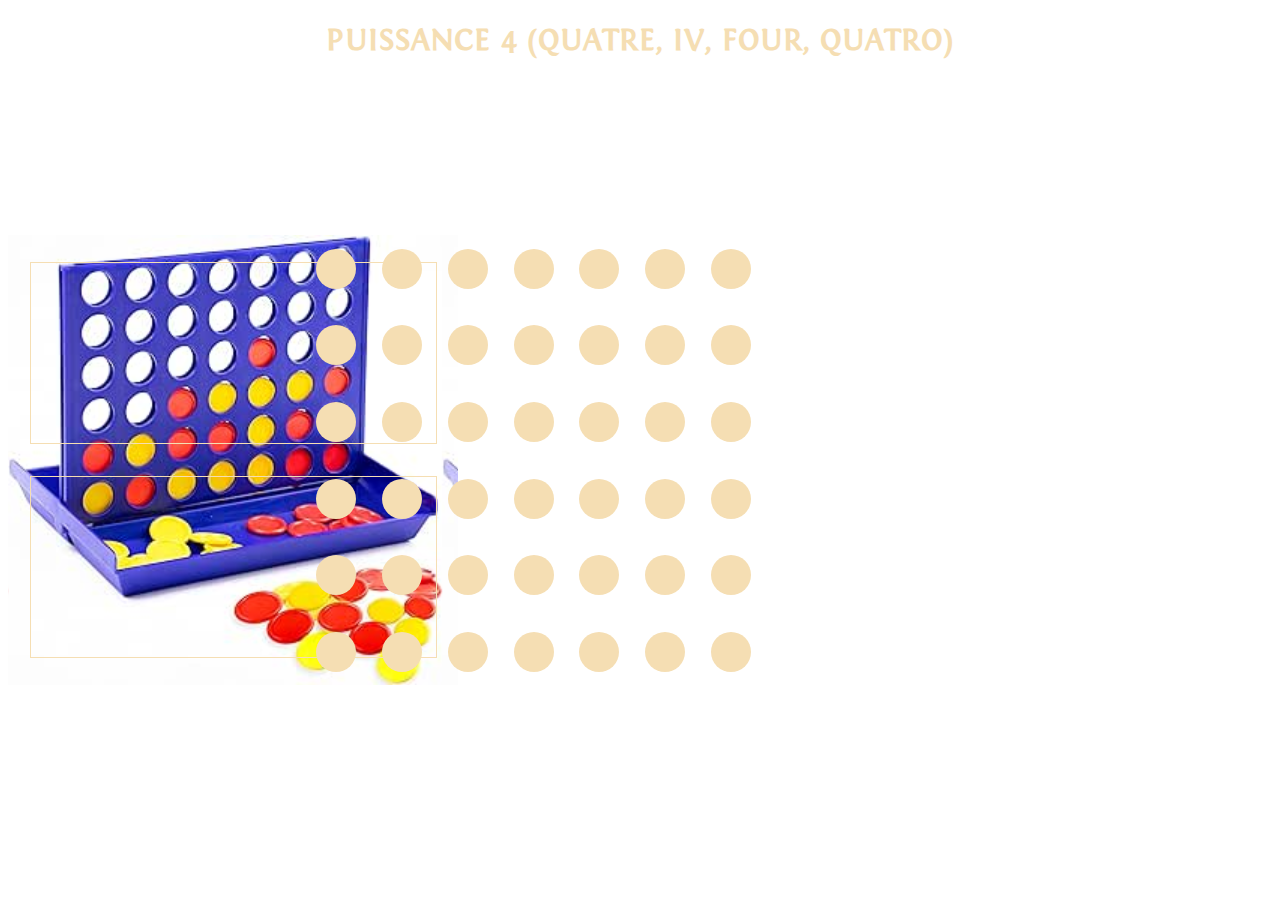
<file: Brief jeux vidéo JS natif/Html/index.html>
<!DOCTYPE html>
<html lang="fr">
  <head>
    <meta charset="UTF-8" />
    <meta name="viewport" content="width=device-width, initial-scale=1.0" />
    <title>Document</title>
    <link rel="stylesheet" href="../Style/style.css" />
  </head>
  <body>
    <h1>PUISSANCE 4 (QUATRE, IV, FOUR, QUATRO)</h1>
    <div class="sideBloc">
      <p class="joueur"></p>
      <p class="gagnant"></p>
    </div>
    <div id="board"></div>
  </body>
  <script src="../Script/script.js"></script>
</html>
</file>
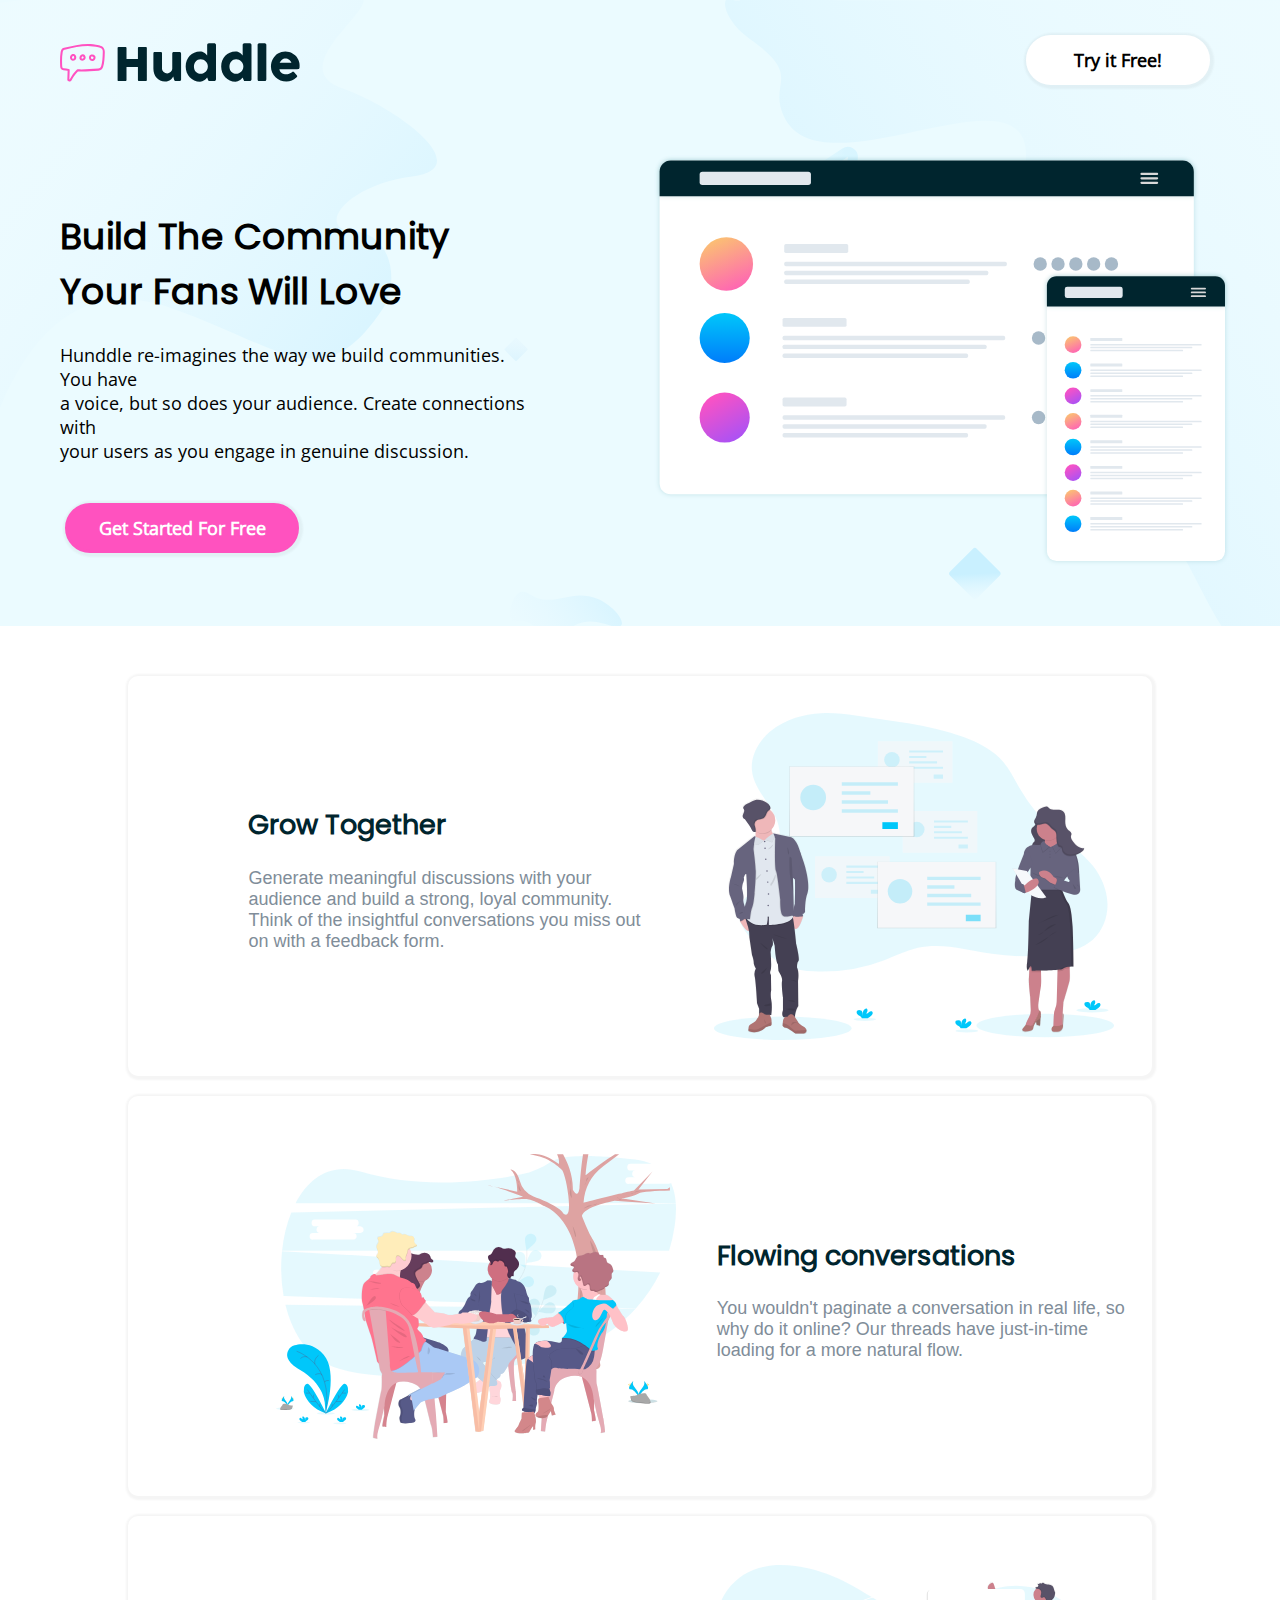
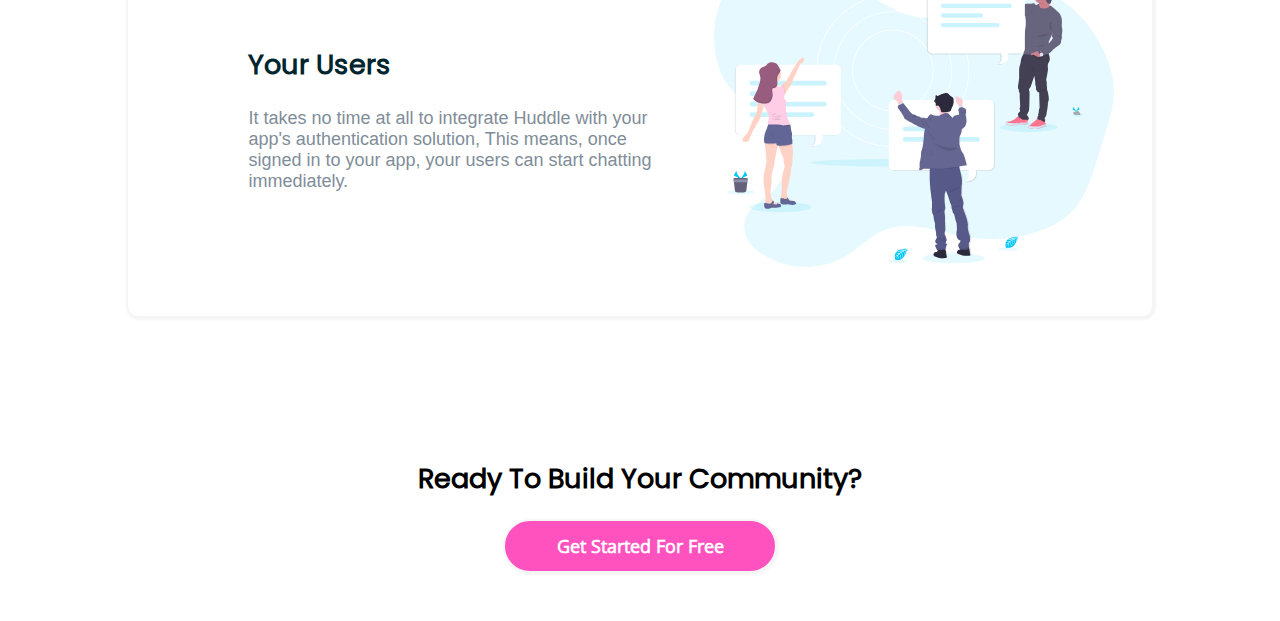
<file: html/indexFusion.html>
<!DOCTYPE html>
<html lang="en">
  <head>
    <meta charset="UTF-8" />
    <meta name="viewport" content="width=device-width, initial-scale=1.0" />
    <title>Hunddle</title>
    <link rel="stylesheet" href="../styles/stylefusion.css" />
    <link rel="stylesheet" href="../styles/reset.css" />
  </head>
  <body>
    <header>
      <div id="Bandeau">
        <img src="../medias/logo.svg" alt="Photo du logo" id="Logo" />
        <div id="TryIt" class="CallAction">Try it Free!</div>
      </div>

      <div id="HeaderBlocPrincipal">
        <div id="HeaderBlocGauche">
          <h1>
            Build The Community <br />
            Your Fans Will Love
          </h1>
          <p id="Text_Presentation">
            Hunddle re-imagines the way we build communities. You have <br />
            a voice, but so does your audience. Create connections with <br />
            your users as you engage in genuine discussion.
          </p>
          <div id="GetStart" class="CallAction">Get Started For Free</div>
        </div>

        <img
          src="../medias/illustration_mockups.svg"
          alt="Schéma du site"
          id="Board"
        />
      </div>
    </header>

    <main>
      <!-- Bloc Text + Image -->
      <div class="mainbloc1">
        <!-- Premier style de bloc texte a gauche image a droite -->
        <div class="blocinttext">
          <h2>Grow Together</h2>
          <p>
            Generate meaningful discussions with your audience and build a
            strong, loyal community. Think of the insightful conversations you
            miss out on with a feedback form.
          </p>
        </div>
        <div class="blocintimg">
          <img
            src="../medias/illustration_grow_together.svg"
            alt="photo de présentation"
          />
        </div>
      </div>
      <!-- Bloc Text + Image -->
      <div class="mainbloc1">
        <!-- Second type de bloc image a gauche text a droite -->
        <div class="blocintimg2">
          <img
            src="../medias/illustration_flowing_conversation.svg"
            alt="photo de présentation"
          />
        </div>
        <div class="blocinttext2">
          <h2>Flowing conversations</h2>
          <p>
            You wouldn't paginate a conversation in real life, so why do it
            online? Our threads have just-in-time loading for a more natural
            flow.
          </p>
        </div>
      </div>
      <!-- Bloc Text + Image -->
      <div class="mainbloc1">
        <!-- Premier style de bloc texte a gauche image a droite -->
        <div class="blocinttext">
          <h2>Your Users</h2>
          <p>
            It takes no time at all to integrate Huddle with your app's
            authentication solution, This means, once signed in to your app,
            your users can start chatting immediately.
          </p>
        </div>
        <div class="blocintimg">
          <img src="../medias/illustration_your_users.svg" alt="photo de présentation" />
        </div>
      </div>
      <div id="boutonCentral">
        <h2>Ready To Build Your Community?</h2>
        <div id="GetStart2" class="CallAction">Get Started For Free</div>
      </div>
    </main>

    <footer>

    </footer>
  </body>
</html>
</file>
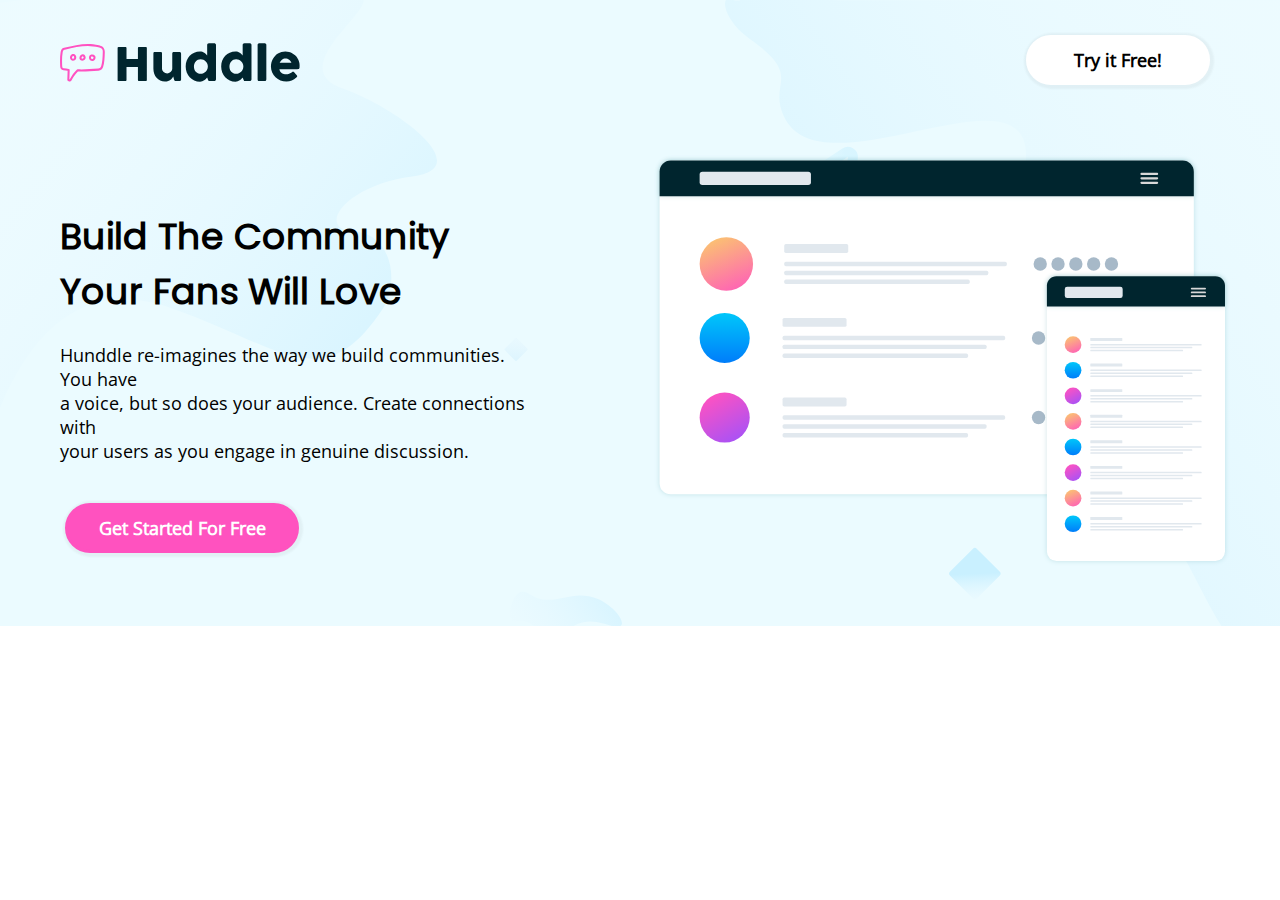
<file: html/indexHeader.html>
<!DOCTYPE html>
<html lang="en">
  <head>
    <meta charset="UTF-8" />
    <meta name="viewport" content="width=device-width, initial-scale=1.0" />
    <title>Hunddle</title>
    <link rel="stylesheet" href="../styles/styleHeader.css" />
    <link rel="stylesheet" href="../styles/reset.css" />
  </head>
  <body>
    <header>
      <div id="Bandeau">
        <img src="../medias/logo.svg" alt="Photo du logo" id="Logo" />
        <div id="TryIt" class="CallAction">Try it Free!</div>
      </div>

      <div id="HeaderBlocPrincipal">
        <div id="HeaderBlocGauche">
          <h1>
            Build The Community <br />
            Your Fans Will Love
          </h1>
          <p id="Text_Presentation">
            Hunddle re-imagines the way we build communities. You have <br />
            a voice, but so does your audience. Create connections with <br />
            your users as you engage in genuine discussion.
          </p>
          <div id="GetStart" class="CallAction">Get Started For Free</div>
        </div>

        <img
          src="../medias/illustration_mockups.svg"
          alt="Schéma du site"
          id="Board"
        />
      </div>
    </header>

    <main></main>

    <footer></footer>
  </body>
</html>
</file>
<file: Brief jeux vidéo JS natif/Style/style.css>
@font-face {
  font-family: "fontBG";
  src: url(../Font/Fontin-Regular.ttf) format("truetype");
}

body {
  height: 95vh;
  position: relative;
  background-size: 100%;
  font-family: fontBG;
}

h1 {
  color: wheat;
  display: flex;
  justify-content: center;
}

.emplacement {
  background-color: wheat;
  border-radius: 100%;
  height: 40px;
  width: 40px;
  justify-content: center;
  align-items: center;
}

#board {
  padding-left: 5px;
  position: absolute;
  right: 40%;
  top: 25%;
  justify-content: center;
  align-items: center;
  height: 50vh;
  width: 50vh;
  display: grid;
  grid-template-columns: repeat(7, 1fr);
  grid-template-rows: repeat(6, 1fr);
  grid-column-gap: 10px;
  grid-row-gap: 10px;
}

.sideBloc {
  display: flex;
  flex-direction: column;
  justify-content: center;
  align-items: center;
  position: absolute;
  top: 25%;
  background-image: url(../Médias/81g30gJ6F8L.__AC_SX300_SY300_QL70_ML2_.jpg);
  background-size: contain;
  width: 50vh;
  height: 50vh;
  justify-content: center;
}

.joueur {
  height: 40%;
  width: 90%;
  border: 1px solid wheat;
}

.gagnant {
  height: 40%;
  width: 90%;
  border: 1px solid wheat;
}
</file>
<file: styles/stylefusion.css>
/* Importation des polices en local */
@font-face {
  font-family: "Poppins";
  src: url("../fonts/Poppins-Regular.ttf") format("truetype");
}
@font-face {
  font-family: "OpenSans";
  src: url("../fonts/OpenSans-Regular.ttf") format("truetype");
}

/* CSS Header */


#Bandeau {
  display: flex;
  justify-content: space-between;
}
/* Taille de la grosse image de présentation */
#Board {
  object-fit: contain;
  width: 45%;
  margin-top: 70px;
  margin-right: 50px;
}

#HeaderBlocPrincipal {
  display: flex;
  justify-content: center;
}
header {
  background-image: url("../medias/background_desktop.svg");
  padding-bottom: 60px;
  background-color: hsl(193, 100%, 96%);
}
#HeaderBlocGauche {
  margin-right: 150px;
  margin-top: 100px;
  padding-left: 60px;
}
h1 {
  font-family: "Poppins", sans-serif;
  font-weight: 600;
}
body {
  font-family: "OpenSans", sans-serif;
  font-weight: 400;
  font-size: 18px;
}
#Logo {
  margin-top: 40px;
  margin-left: 60px;
  object-fit: contain;
}
/* Classe qui agit sur les boutons */
.CallAction {
  font-weight: 700;
}
#GetStart:hover {
  opacity: 0.6;
  cursor: pointer;
}
#GetStart2:hover {
  opacity: 0.6;
  cursor: pointer;
}
#TryIt:hover {
  opacity: 0.6;
  cursor: pointer;
}
/* Bouton try it */
#TryIt {
  margin-top: 35px;
  margin-right: 70px;
  border: solid;
  border-radius: 40px;
  background-color: white;
  padding: 10px 45px;
  border-color: white;
  box-shadow: 1px 1px 2px 3px hsla(0, 0%, 22%, 0.05);
  text-align: center;
}
/* Bouton get start */
#GetStart {
  border: solid;
  border-radius: 40px;
  background-color: hsl(322, 100%, 66%);
  border-color: hsl(322, 100%, 66%);
  box-shadow: 1px 1px 2px 3px hsla(0, 0%, 22%, 0.05);
  text-align: center;
  margin-right: 105px;
  margin-left: 105px;
  color: white;
  padding: 10px;
  position: relative;
  right: 100px;
  margin-top: 40px;
}
/* bouton get start au milieu de la page */
#GetStart2 {
  border: solid;
  border-radius: 40px;
  background-color: hsl(322, 100%, 66%);
  border-color: hsl(322, 100%, 66%);
  box-shadow: 1px 1px 2px 3px hsla(0, 0%, 22%, 0.05);
  text-align: center;
  margin-right: 105px;
  margin-left: 105px;
  color: white;
  padding: 10px;
  position: relative;
  margin-top: 0px;
  width: 244.067px;
}

/* Texte en dessous du h1 */
#Text_Presentation {
  width: 108%;
}


/*  CSS DU BODY */
main h2 {
  font-family: "Poppins", sans-serif;
}
main p {
  font-family: "Open Sans", sans-serif;
}

main {
  margin: 50px 10%;
  width: 80%;
}
/* Ombre des trois bloc, définition de la hauteur, margin en bas */
.mainbloc1 {
  height: 400px;
  margin-bottom: 20px;
  display: flex;
  align-items: center;
  justify-content: space-around;
  box-shadow: 1px 1px 2px 3px hsla(0, 0%, 22%, 0.05);
  border-radius: 10px;
}

/* definition de la taille des images */
.blocintimg img {
  width: 400px;
  margin: 20px;
  justify-content: center;
}

.blocintimg2 img {
  width: 400px;
  margin: 20px;
  justify-content: center;
}

/* définition de la position des images */
.blocintimg {
  display: flex;
  justify-content: flex-end;
  max-width: 50%;
}
.blocintimg2 {
  max-width: 40%;
  display: flex;
  justify-content: flex-start;
  padding-left: 10%;
  object-fit: cover;
}
/* définition de la position + taille du texte */
.blocinttext {
  width: 40%;
  padding-left: 10%;
}
.blocinttext2 {
  width: 40%;
}
/* définition de la couleur + weight */
.blocinttext > p {
  font-weight: 400;
  color: hsl(208, 11%, 55%);
}

.blocinttext2 > p {
  font-weight: 400;
  color: hsl(208, 11%, 55%);
}

.blocinttext > h2 {
  font-weight: 700;
  color: hsl(192, 100%, 9%);
}

.blocinttext2 > h2 {
  font-weight: 700;
  color: hsl(192, 100%, 9%);
}

/* Bloc qui contient le Bouton à cheval entre le main et le footer */
#boutonCentral {
  display:flex;
  flex-direction:column;
  align-items:center;
  padding-top: 100px;

}
</file>
<file: styles/styleHeader.css>
/* Importation des polices en local */
@font-face {
  font-family: "Poppins";
  src: url("../fonts/Poppins-Regular.ttf") format("truetype");
}
@font-face {
  font-family: "OpenSans";
  src: url("../fonts/OpenSans-Regular.ttf") format("truetype");
}

#Bandeau {
  display: flex;
  justify-content: space-between;
}
/* Taille de la grosse image de présentation */
#Board {
  object-fit: contain;
  width: 45%;
  margin-top: 70px;
  margin-right: 50px;
}

#HeaderBlocPrincipal {
  display: flex;
  justify-content: center;
}
header {
  background-image: url("../medias/background_desktop.svg");
  padding-bottom: 60px;
  background-color: hsl(193, 100%, 96%);
}
#HeaderBlocGauche {
  margin-right: 150px;
  margin-top: 100px;
  padding-left: 60px;
}
h1 {
  font-family: "Poppins", sans-serif;
  font-weight: 600;
}
body {
  font-family: "OpenSans", sans-serif;
  font-weight: 400;
  font-size: 18px;
}
#Logo {
  margin-top: 40px;
  margin-left: 60px;
  object-fit: contain;
}
/* Classe qui agit sur les boutons */
.CallAction {
  font-weight: 700;
}
#GetStart:hover {
  opacity: 0.6;
  cursor: pointer;
}
#TryIt:hover {
  opacity: 0.6;
  cursor: pointer;
}
/* Bouton try it */
#TryIt {
  margin-top: 35px;
  margin-right: 70px;
  border: solid;
  border-radius: 40px;
  background-color: white;
  padding: 10px 45px;
  border-color: white;
  box-shadow: 1px 1px 2px 3px hsla(0, 0%, 22%, 0.05);
  text-align: center;
}
/* Bouton get start */
#GetStart {
  border: solid;
  border-radius: 40px;
  background-color: hsl(322, 100%, 66%);
  border-color: hsl(322, 100%, 66%);
  box-shadow: 1px 1px 2px 3px hsla(0, 0%, 22%, 0.05);
  text-align: center;
  margin-right: 105px;
  margin-left: 105px;
  color: white;
  padding: 10px;
  position: relative;
  right: 100px;
  margin-top: 40px;
}
/* Texte en dessous du h1 */
#Text_Presentation {
  width: 108%;
}
</file>
